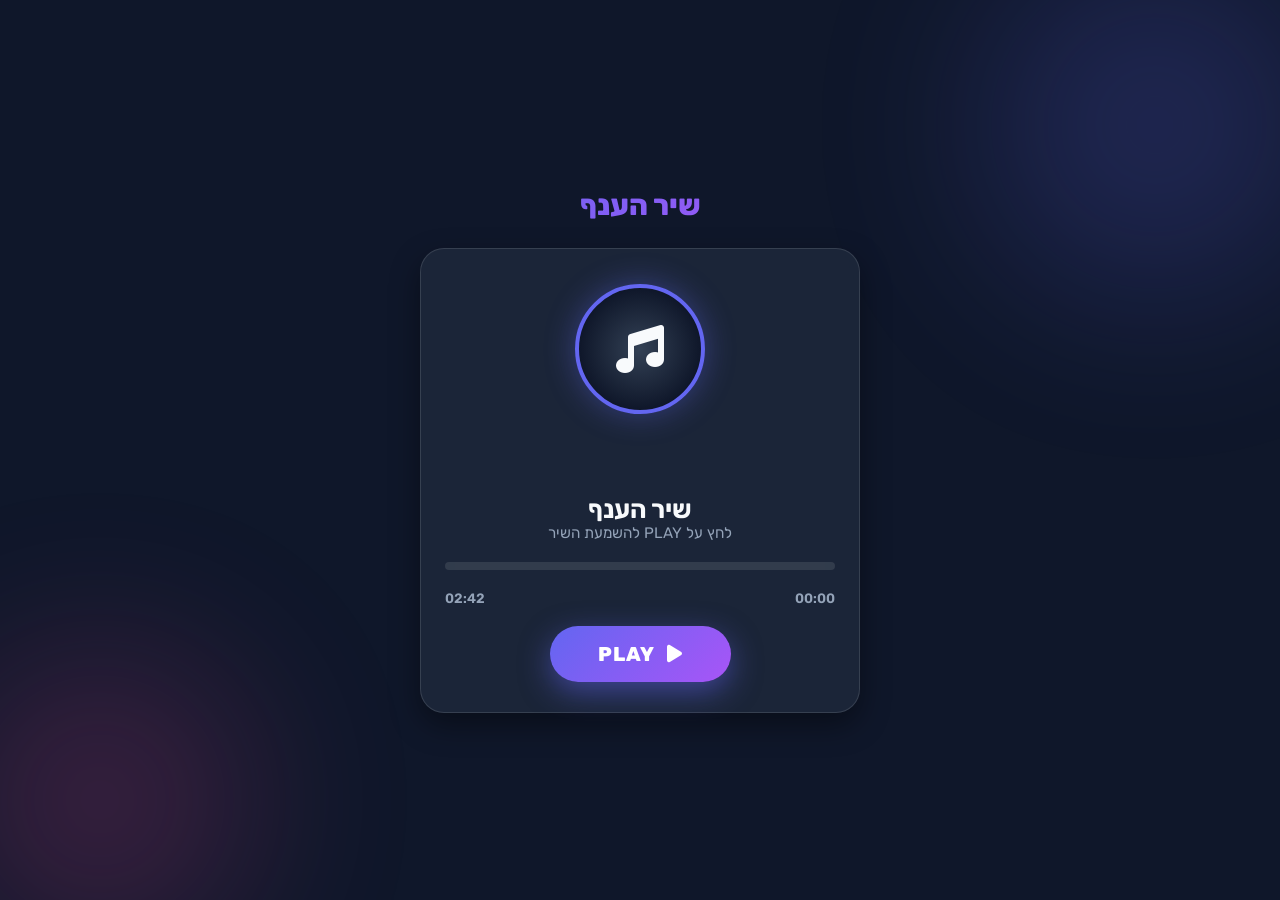
<file: music.html>
<!DOCTYPE html>
<html lang="he" dir="rtl">
<head>
    <meta charset="UTF-8">
    <meta name="viewport" content="width=device-width, initial-scale=1.0, maximum-scale=1.0, user-scalable=no">
    <title>שיר הענף - נגן מוזיקה</title>
    <!-- Google Fonts -->
    <link rel="preconnect" href="https://fonts.googleapis.com">
    <link rel="preconnect" href="https://fonts.gstatic.com" crossorigin>
    <link href="https://fonts.googleapis.com/css2?family=Rubik:wght@400;500;600;700;800&display=swap" rel="stylesheet">
    <!-- Font Awesome Icons -->
    <link rel="stylesheet" href="https://cdnjs.cloudflare.com/ajax/libs/font-awesome/6.4.0/css/all.min.css">
    <link rel="stylesheet" href="style.css">
</head>
<body>
    <div class="background-globes">
        <div class="globe globe-1"></div>
        <div class="globe globe-2"></div>
    </div>

    <div class="app-container">
        <!-- Header -->
        <header class="app-header">
            <h1>שיר הענף</h1>
        </header>

        <!-- Music Player Card -->
        <main class="quiz-card music-player-card">
            <!-- Vinyl Disc / Icon Area -->
            <div class="vinyl-box" id="vinylBox">
                <div class="vinyl-disc" id="vinylDisc">
                    <i class="fa-solid fa-music music-note-icon"></i>
                </div>
            </div>

            <!-- Equalizer Visualizer Bars -->
            <div class="equalizer" id="equalizer">
                <div class="bar"></div>
                <div class="bar"></div>
                <div class="bar"></div>
                <div class="bar"></div>
                <div class="bar"></div>
                <div class="bar"></div>
            </div>

            <div class="song-info">
                <h2>שיר הענף</h2>
                <p>לחץ על PLAY להשמעת השיר</p>
            </div>

            <!-- Audio Tag -->
            <audio id="audioPlayer" src="ramah.mpeg" preload="metadata"></audio>

            <!-- Progress Bar -->
            <div class="audio-progress-container" id="progressContainer">
                <div class="audio-progress-bar" id="progressBar"></div>
            </div>
            <div class="time-info">
                <span id="currentTime">00:00</span>
                <span id="durationTime">00:00</span>
            </div>

            <!-- Big Main PLAY Button -->
            <div class="controls-area">
                <button class="big-play-btn" id="playBtn">
                    <i class="fa-solid fa-play" id="playIcon"></i>
                    <span id="playText">PLAY</span>
                </button>
            </div>
        </main>
    </div>

    <script src="music.js"></script>
</body>
</html>
</file>
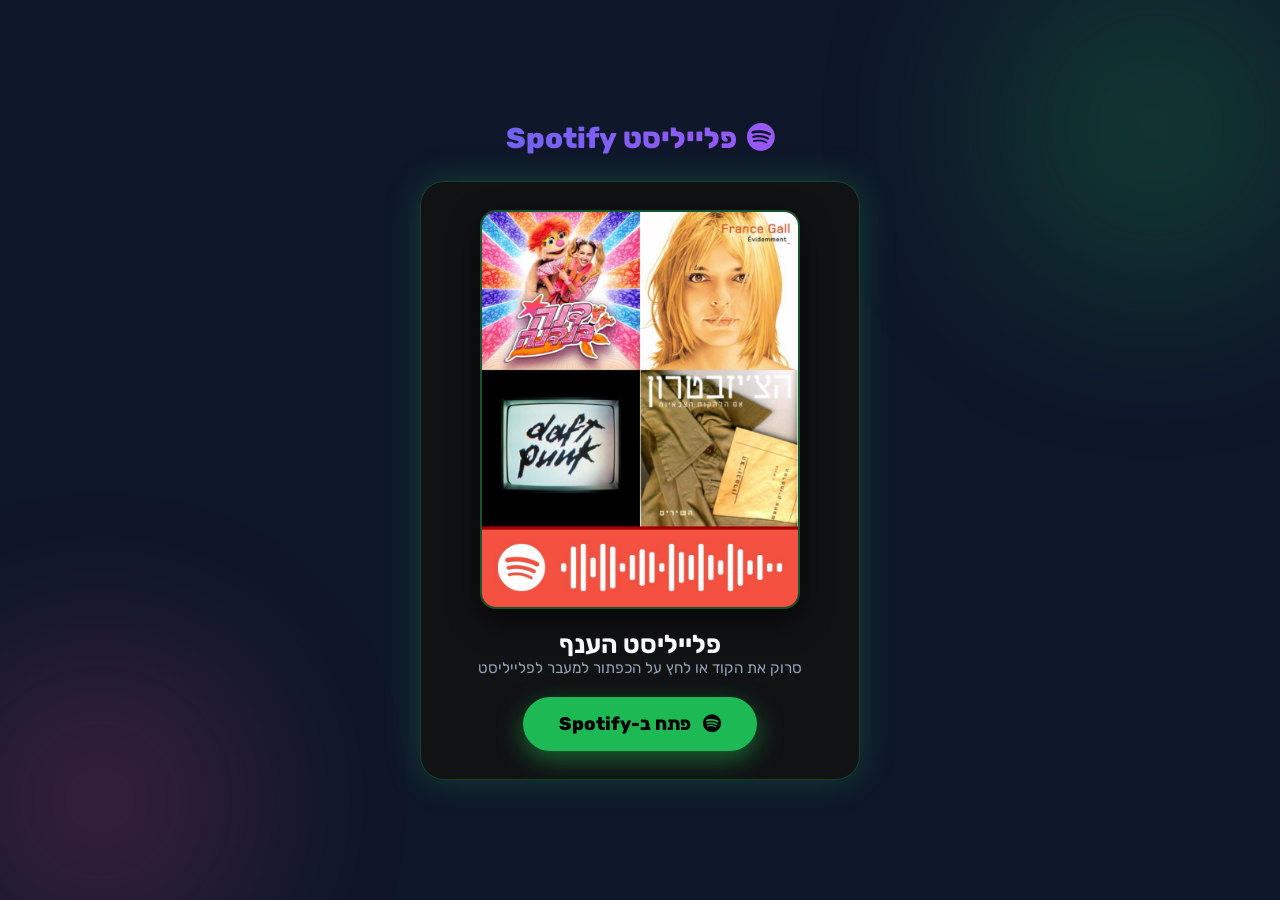
<file: sp.html>
<!DOCTYPE html>
<html lang="he" dir="rtl">
<head>
    <meta charset="UTF-8">
    <meta name="viewport" content="width=device-width, initial-scale=1.0, maximum-scale=1.0, user-scalable=no">
    <title>פלייליסט Spotify - הענף</title>
    <!-- Google Fonts -->
    <link rel="preconnect" href="https://fonts.googleapis.com">
    <link rel="preconnect" href="https://fonts.gstatic.com" crossorigin>
    <link href="https://fonts.googleapis.com/css2?family=Rubik:wght@400;500;600;700;800&display=swap" rel="stylesheet">
    <!-- Font Awesome Icons -->
    <link rel="stylesheet" href="https://cdnjs.cloudflare.com/ajax/libs/font-awesome/6.4.0/css/all.min.css">
    <link rel="stylesheet" href="style.css">
    <style>
        .spotify-card {
            text-align: center;
            align-items: center;
            padding: 28px 20px;
            gap: 20px;
            background: rgba(18, 18, 18, 0.9);
            border: 1px solid rgba(29, 185, 84, 0.3);
            box-shadow: 0 0 35px rgba(29, 185, 84, 0.25);
        }

        .spotify-img-box {
            width: 100%;
            max-width: 320px;
            border-radius: 16px;
            overflow: hidden;
            border: 2px solid rgba(29, 185, 84, 0.4);
            box-shadow: 0 12px 30px rgba(0, 0, 0, 0.6);
        }

        .spotify-img-box img {
            width: 100%;
            height: auto;
            display: block;
            object-fit: contain;
        }

        .spotify-title {
            color: #1DB954;
            font-size: 1.8rem;
            font-weight: 800;
            display: flex;
            align-items: center;
            justify-content: center;
            gap: 10px;
        }

        .spotify-subtitle {
            color: var(--text-muted);
            font-size: 0.95rem;
        }

        .spotify-btn {
            padding: 16px 36px;
            background: #1DB954;
            border: none;
            border-radius: 50px;
            color: #000;
            font-family: inherit;
            font-size: 1.15rem;
            font-weight: 800;
            cursor: pointer;
            display: inline-flex;
            align-items: center;
            gap: 12px;
            box-shadow: 0 8px 25px rgba(29, 185, 84, 0.5);
            transition: all 0.25s ease;
            text-decoration: none;
        }

        .spotify-btn:hover {
            transform: scale(1.05);
            background: #1ed760;
            box-shadow: 0 12px 35px rgba(29, 185, 84, 0.7);
        }
    </style>
</head>
<body>
    <div class="background-globes">
        <div class="globe globe-1" style="background: #1DB954;"></div>
        <div class="globe globe-2"></div>
    </div>

    <div class="app-container">
        <!-- Header -->
        <header class="app-header">
            <h1 class="spotify-title"><i class="fa-brands fa-spotify"></i> פלייליסט Spotify</h1>
        </header>

        <!-- Main Spotify Card -->
        <main class="quiz-card spotify-card">
            <div class="spotify-img-box">
                <img src="sp.jpeg" alt="Spotify Playlist Code">
            </div>

            <div class="song-info">
                <h2>פלייליסט הענף</h2>
                <p class="spotify-subtitle">סרוק את הקוד או לחץ על הכפתור למעבר לפלייליסט</p>
            </div>

            <a href="https://open.spotify.com" id="spotifyLink" target="_blank" class="spotify-btn">
                <i class="fa-brands fa-spotify"></i> פתח ב-Spotify
            </a>
        </main>
    </div>

    <script>
        document.addEventListener('DOMContentLoaded', () => {
            // כפתור מעבר ידני (במידת הצורך)
            const SPOTIFY_PLAYLIST_URL = "https://open.spotify.com";
            const spotifyLink = document.getElementById('spotifyLink');
            if (spotifyLink) {
                spotifyLink.href = SPOTIFY_PLAYLIST_URL;
            }
        });
    </script>
</body>
</html>
</file>
<file: style.css>
:root {
    --bg-color: #0f172a;
    --card-bg: rgba(30, 41, 59, 0.85);
    --card-border: rgba(255, 255, 255, 0.12);
    --primary: #6366f1;
    --primary-gradient: linear-gradient(135deg, #6366f1 0%, #a855f7 100%);
    --success: #10b981;
    --success-bg: rgba(16, 185, 129, 0.2);
    --error: #ef4444;
    --error-bg: rgba(239, 68, 68, 0.2);
    --text-main: #f8fafc;
    --text-muted: #94a3b8;
    --radius-lg: 24px;
    --radius-md: 14px;
    --shadow: 0 12px 30px rgba(0, 0, 0, 0.4);
    --transition: all 0.25s cubic-bezier(0.4, 0, 0.2, 1);
}

* {
    margin: 0;
    padding: 0;
    box-sizing: border-box;
    -webkit-tap-highlight-color: transparent;
    user-select: none;
}

body {
    font-family: 'Rubik', system-ui, -apple-system, sans-serif;
    background-color: var(--bg-color);
    color: var(--text-main);
    min-height: 100vh;
    display: flex;
    justify-content: center;
    align-items: center;
    padding: 12px;
    direction: rtl;
    overflow-x: hidden;
}

/* Background Glowing Elements */
.background-globes {
    position: fixed;
    inset: 0;
    pointer-events: none;
    z-index: 0;
    overflow: hidden;
}

.globe {
    position: absolute;
    border-radius: 50%;
    filter: blur(90px);
    opacity: 0.2;
}

.globe-1 {
    width: 350px;
    height: 350px;
    background: #6366f1;
    top: -50px;
    right: -50px;
}

.globe-2 {
    width: 300px;
    height: 300px;
    background: #ec4899;
    bottom: -50px;
    left: -50px;
}

/* Main Container (Mobile First Container) */
.app-container {
    width: 100%;
    max-width: 440px;
    margin: 0 auto;
    position: relative;
    z-index: 1;
    display: flex;
    flex-direction: column;
    gap: 16px;
}

/* Header & Progress Bar */
.app-header {
    text-align: center;
}

.app-header h1 {
    font-size: 1.8rem;
    font-weight: 800;
    background: var(--primary-gradient);
    -webkit-background-clip: text;
    -webkit-text-fill-color: transparent;
    margin-bottom: 10px;
}

.nav-back-link {
    display: inline-flex;
    align-items: center;
    gap: 6px;
    color: var(--accent);
    text-decoration: none;
    font-size: 0.9rem;
    font-weight: 600;
    margin-bottom: 8px;
    transition: var(--transition);
}

.nav-back-link:hover {
    color: #fff;
    transform: translateX(3px);
}

.stats-bar {
    background: var(--card-bg);
    border: 1px solid var(--card-border);
    padding: 12px 16px;
    border-radius: var(--radius-md);
    backdrop-filter: blur(12px);
    display: flex;
    flex-direction: column;
    gap: 8px;
}

.progress-info {
    display: flex;
    justify-content: space-between;
    font-size: 0.9rem;
    font-weight: 600;
    color: var(--text-muted);
}

.progress-track {
    width: 100%;
    height: 8px;
    background: rgba(255, 255, 255, 0.1);
    border-radius: 10px;
    overflow: hidden;
}

.progress-fill {
    height: 100%;
    background: var(--primary-gradient);
    border-radius: 10px;
    transition: width 0.4s ease;
}

/* Main Quiz Card */
.quiz-card {
    background: var(--card-bg);
    border: 1px solid var(--card-border);
    border-radius: var(--radius-lg);
    padding: 16px;
    box-shadow: var(--shadow);
    backdrop-filter: blur(20px);
    display: flex;
    flex-direction: column;
    gap: 14px;
    transition: var(--transition);
}

/* Image Display Box */
.image-box {
    position: relative;
    width: 100%;
    height: 240px;
    border-radius: var(--radius-md);
    overflow: hidden;
    background: linear-gradient(135deg, #1e293b 0%, #0f172a 100%);
    border: 1px solid rgba(255, 255, 255, 0.12);
}

.mystery-overlay {
    position: absolute;
    inset: 0;
    background: rgba(30, 41, 59, 0.96);
    backdrop-filter: blur(15px);
    display: flex;
    flex-direction: column;
    align-items: center;
    justify-content: center;
    gap: 12px;
    z-index: 2;
    transition: opacity 0.6s cubic-bezier(0.4, 0, 0.2, 1), transform 0.6s ease;
}

.mystery-overlay i {
    font-size: 3.2rem;
    color: var(--accent);
    animation: pulseLock 2s infinite ease-in-out;
}

.mystery-overlay span {
    font-size: 1rem;
    font-weight: 600;
    color: var(--text-main);
}

@keyframes pulseLock {
    0%, 100% { transform: scale(1); opacity: 0.85; }
    50% { transform: scale(1.1); opacity: 1; color: var(--primary); }
}

.mystery-overlay.revealed {
    opacity: 0;
    pointer-events: none;
    transform: scale(1.1);
}

.image-box img {
    width: 100%;
    height: 100%;
    object-fit: contain;
    transition: transform 0.4s ease, opacity 0.3s ease;
    filter: none;
    opacity: 1;
}

.image-box img.fade-out {
    opacity: 0;
    transform: scale(0.95);
}

/* Instructions */
.instructions-text {
    font-size: 1.9rem;
    font-weight: 700;
    color: var(--text-main);
    text-align: center;
    margin: 6px 0;
}

/* Feedback Alert Message */
.feedback-msg {
    min-height: 28px;
    font-size: 0.95rem;
    font-weight: 700;
    text-align: center;
    border-radius: 8px;
    display: flex;
    align-items: center;
    justify-content: center;
    gap: 6px;
    opacity: 0;
    transition: opacity 0.2s ease;
}

.feedback-msg.correct {
    opacity: 1;
    color: var(--success);
}

.feedback-msg.wrong {
    opacity: 1;
    color: var(--error);
}

/* 7 Option Buttons Container */
.options-container {
    display: flex;
    flex-direction: column;
    gap: 8px;
}

.option-btn {
    width: 100%;
    padding: 12px 16px;
    background: rgba(255, 255, 255, 0.05);
    border: 1px solid rgba(255, 255, 255, 0.12);
    border-radius: var(--radius-md);
    color: var(--text-main);
    font-family: inherit;
    font-size: 0.95rem;
    font-weight: 600;
    text-align: right;
    display: flex;
    align-items: center;
    justify-content: space-between;
    cursor: pointer;
    transition: var(--transition);
}

.option-btn:active {
    transform: scale(0.98);
}

.option-btn:hover:not(:disabled) {
    background: rgba(99, 102, 241, 0.2);
    border-color: rgba(99, 102, 241, 0.5);
}

/* Correct / Wrong States */
.option-btn.btn-correct {
    background: var(--success-bg) !important;
    border-color: var(--success) !important;
    color: var(--success) !important;
}

.option-btn.btn-wrong {
    background: var(--error-bg) !important;
    border-color: var(--error) !important;
    color: var(--error) !important;
    animation: shake 0.4s ease;
}

@keyframes shake {
    0%, 100% { transform: translateX(0); }
    20%, 60% { transform: translateX(-6px); }
    40%, 80% { transform: translateX(6px); }
}

/* Win Screen Modal */
.win-screen {
    position: fixed;
    inset: 0;
    background: rgba(15, 23, 42, 0.95);
    backdrop-filter: blur(20px);
    z-index: 100;
    display: flex;
    align-items: center;
    justify-content: center;
    padding: 20px;
    transition: opacity 0.4s ease;
}

.win-screen.hidden {
    opacity: 0;
    pointer-events: none;
}

.win-content {
    background: var(--card-bg);
    border: 1px solid var(--card-border);
    border-radius: var(--radius-lg);
    padding: 36px 24px;
    text-align: center;
    max-width: 360px;
    width: 100%;
    box-shadow: var(--shadow);
    display: flex;
    flex-direction: column;
    align-items: center;
    gap: 16px;
}

.lock-icon-container {
    width: 90px;
    height: 90px;
    background: rgba(16, 185, 129, 0.15);
    border: 2px solid rgba(16, 185, 129, 0.4);
    border-radius: 50%;
    display: flex;
    align-items: center;
    justify-content: center;
    color: var(--success);
    font-size: 2.8rem;
    box-shadow: 0 0 25px rgba(16, 185, 129, 0.3);
    transition: transform 0.4s cubic-bezier(0.34, 1.56, 0.64, 1), background-color 0.3s ease;
}

.lock-icon-container.unlocked {
    transform: scale(1.1);
    background: rgba(16, 185, 129, 0.25);
    border-color: var(--success);
    box-shadow: 0 0 35px rgba(16, 185, 129, 0.6);
    animation: lockPop 0.5s cubic-bezier(0.34, 1.56, 0.64, 1);
}

@keyframes lockPop {
    0% { transform: scale(0.8) rotate(-15deg); }
    50% { transform: scale(1.25) rotate(10deg); }
    100% { transform: scale(1.1) rotate(0deg); }
}

.win-content h2 {
    font-size: 2rem;
    font-weight: 800;
    color: var(--success);
}

.win-content p {
    color: var(--text-muted);
    font-size: 1rem;
}

.restart-btn {
    margin-top: 8px;
    padding: 14px 28px;
    background: var(--primary-gradient);
    border: none;
    border-radius: 50px;
    color: #fff;
    font-family: inherit;
    font-size: 1rem;
    font-weight: 700;
    cursor: pointer;
    display: inline-flex;
    align-items: center;
    gap: 10px;
    box-shadow: 0 8px 20px rgba(99, 102, 241, 0.4);
    transition: var(--transition);
}

.restart-btn:active {
    transform: scale(0.96);
}

/* Fullscreen Image Reveal Modal */
.fullscreen-reveal {
    position: fixed;
    inset: 0;
    background: rgba(15, 23, 42, 0.97);
    backdrop-filter: blur(25px);
    z-index: 2000;
    display: flex;
    align-items: center;
    justify-content: center;
    padding: 20px;
    opacity: 0;
    pointer-events: none;
    transition: opacity 0.4s cubic-bezier(0.4, 0, 0.2, 1);
}

.fullscreen-reveal.active {
    opacity: 1;
    pointer-events: auto;
}

.reveal-content {
    display: flex;
    flex-direction: column;
    align-items: center;
    justify-content: center;
    max-width: 96vw;
    max-height: 96vh;
    gap: 16px;
    text-align: center;
}

.reveal-content img {
    max-width: 100%;
    max-height: 72vh;
    object-fit: contain;
    border-radius: var(--radius-lg);
    box-shadow: 0 25px 60px rgba(0, 0, 0, 0.7), 0 0 50px rgba(99, 102, 241, 0.5);
    animation: zoomReveal 0.5s cubic-bezier(0.34, 1.56, 0.64, 1);
}

@keyframes zoomReveal {
    0% { transform: scale(0.6); opacity: 0; }
    100% { transform: scale(1); opacity: 1; }
}

.reveal-caption {
    font-size: 1.5rem;
    font-weight: 700;
    color: var(--success);
}

.reveal-timer {
    font-size: 1rem;
    font-weight: 600;
    color: var(--text-muted);
    background: rgba(255, 255, 255, 0.1);
    border: 1px solid rgba(255, 255, 255, 0.15);
    padding: 6px 20px;
    border-radius: 50px;
}

.big-revealed-text {
    font-size: 2.5rem;
    font-weight: 800;
    color: var(--accent);
    background: linear-gradient(135deg, rgba(99, 102, 241, 0.25), rgba(56, 189, 248, 0.25));
    border: 2px solid var(--accent);
    padding: 24px 32px;
    border-radius: var(--radius-lg);
    box-shadow: 0 0 40px rgba(56, 189, 248, 0.4);
    text-align: center;
    animation: zoomReveal 0.5s cubic-bezier(0.34, 1.56, 0.64, 1);
}

.hidden {
    display: none !important;
}

/* Music Player Page Styles */
.music-player-card {
    text-align: center;
    align-items: center;
    padding: 30px 24px;
    gap: 20px;
}

.vinyl-box {
    width: 140px;
    height: 140px;
    margin: 0 auto;
    position: relative;
    display: flex;
    align-items: center;
    justify-content: center;
}

.vinyl-disc {
    width: 130px;
    height: 130px;
    background: radial-gradient(circle, #334155 0%, #0f172a 70%);
    border: 4px solid var(--primary);
    border-radius: 50%;
    display: flex;
    align-items: center;
    justify-content: center;
    box-shadow: 0 0 30px rgba(99, 102, 241, 0.4);
    transition: var(--transition);
}

.music-note-icon {
    font-size: 3rem;
    color: var(--accent);
}

.vinyl-disc.playing {
    animation: spinDisc 4s linear infinite;
    border-color: #ec4899;
    box-shadow: 0 0 40px rgba(236, 72, 153, 0.6);
}

@keyframes spinDisc {
    0% { transform: rotate(0deg); }
    100% { transform: rotate(360deg); }
}

/* Equalizer Bars */
.equalizer {
    display: flex;
    align-items: flex-end;
    justify-content: center;
    gap: 6px;
    height: 35px;
}

.equalizer .bar {
    width: 6px;
    height: 8px;
    background: var(--accent);
    border-radius: 4px;
    transition: height 0.2s ease;
}

.equalizer.playing .bar {
    animation: danceBar 0.8s ease-in-out infinite alternate;
}

.equalizer.playing .bar:nth-child(1) { animation-delay: 0.1s; background: #6366f1; }
.equalizer.playing .bar:nth-child(2) { animation-delay: 0.3s; background: #a855f7; }
.equalizer.playing .bar:nth-child(3) { animation-delay: 0.5s; background: #ec4899; }
.equalizer.playing .bar:nth-child(4) { animation-delay: 0.2s; background: #38bdf8; }
.equalizer.playing .bar:nth-child(5) { animation-delay: 0.4s; background: #10b981; }
.equalizer.playing .bar:nth-child(6) { animation-delay: 0.6s; background: #f59e0b; }

@keyframes danceBar {
    0% { height: 6px; }
    100% { height: 32px; }
}

.song-info h2 {
    font-size: 1.6rem;
    font-weight: 700;
    color: var(--text-main);
}

.song-info p {
    font-size: 0.95rem;
    color: var(--text-muted);
}

/* Audio Progress */
.audio-progress-container {
    width: 100%;
    height: 8px;
    background: rgba(255, 255, 255, 0.1);
    border-radius: 10px;
    cursor: pointer;
    overflow: hidden;
}

.audio-progress-bar {
    width: 0%;
    height: 100%;
    background: var(--primary-gradient);
    border-radius: 10px;
    transition: width 0.1s linear;
}

.time-info {
    width: 100%;
    display: flex;
    justify-content: space-between;
    font-size: 0.85rem;
    color: var(--text-muted);
    font-weight: 600;
}

/* Big PLAY Button */
.big-play-btn {
    padding: 16px 48px;
    background: var(--primary-gradient);
    border: none;
    border-radius: 50px;
    color: #fff;
    font-family: inherit;
    font-size: 1.25rem;
    font-weight: 800;
    letter-spacing: 1px;
    cursor: pointer;
    display: inline-flex;
    align-items: center;
    gap: 12px;
    box-shadow: 0 10px 30px rgba(99, 102, 241, 0.5);
    transition: var(--transition);
}

.big-play-btn:active {
    transform: scale(0.95);
}

.big-play-btn.playing {
    background: linear-gradient(135deg, #ef4444 0%, #f43f5e 100%);
    box-shadow: 0 10px 30px rgba(239, 68, 68, 0.5);
}

/* Gallery Grid Layout */
.gallery-grid {
    display: grid;
    grid-template-columns: repeat(auto-fill, minmax(280px, 1fr));
    gap: 20px;
    width: 100%;
    padding-bottom: 40px;
}

.gallery-card {
    background: var(--card-bg);
    border: 1px solid var(--card-border);
    border-radius: var(--radius-lg);
    overflow: hidden;
    backdrop-filter: blur(16px);
    transition: var(--transition);
    cursor: pointer;
    box-shadow: var(--shadow);
}

.gallery-card:hover {
    transform: translateY(-6px);
    border-color: rgba(99, 102, 241, 0.4);
    box-shadow: 0 14px 35px rgba(99, 102, 241, 0.35);
}

.img-wrapper {
    position: relative;
    width: 100%;
    height: 220px;
    overflow: hidden;
    background: #1e293b;
}

.img-wrapper img {
    width: 100%;
    height: 100%;
    object-fit: contain;
    transition: transform 0.4s ease;
}

.gallery-card:hover .img-wrapper img {
    transform: scale(1.06);
}

.overlay {
    position: absolute;
    inset: 0;
    background: linear-gradient(to top, rgba(15, 23, 42, 0.85) 0%, rgba(15, 23, 42, 0) 60%);
    opacity: 0;
    display: flex;
    align-items: center;
    justify-content: center;
    transition: var(--transition);
}

.gallery-card:hover .overlay {
    opacity: 1;
}

.view-btn {
    background: rgba(255, 255, 255, 0.2);
    backdrop-filter: blur(10px);
    border: 1px solid rgba(255, 255, 255, 0.3);
    color: #fff;
    padding: 8px 18px;
    border-radius: 50px;
    font-weight: 600;
    font-size: 0.9rem;
    display: inline-flex;
    align-items: center;
    gap: 8px;
    transform: translateY(12px);
    transition: var(--transition);
}

.gallery-card:hover .view-btn {
    transform: translateY(0);
}

.card-info {
    padding: 14px 18px;
    text-align: right;
}

.card-info h3 {
    font-size: 1.1rem;
    font-weight: 700;
    color: var(--text-main);
}

/* Lightbox Modal */
.lightbox {
    position: fixed;
    inset: 0;
    background: rgba(15, 23, 42, 0.96);
    backdrop-filter: blur(20px);
    z-index: 1000;
    display: flex;
    align-items: center;
    justify-content: center;
    opacity: 0;
    pointer-events: none;
    transition: opacity 0.3s ease;
}

.lightbox.active {
    opacity: 1;
    pointer-events: auto;
}

.lightbox-content {
    max-width: 90vw;
    max-height: 85vh;
    display: flex;
    flex-direction: column;
    align-items: center;
    position: relative;
}

.lightbox-content img {
    max-width: 100%;
    max-height: 75vh;
    border-radius: var(--radius-md);
    box-shadow: 0 20px 50px rgba(0, 0, 0, 0.5);
    object-fit: contain;
}

.lightbox-caption {
    margin-top: 14px;
    font-size: 1.3rem;
    font-weight: 700;
    color: var(--text-main);
}

.lightbox-counter {
    margin-top: 6px;
    font-size: 0.9rem;
    color: var(--text-muted);
    background: rgba(255, 255, 255, 0.1);
    padding: 4px 14px;
    border-radius: 20px;
}

.lightbox-close, .lightbox-nav {
    position: absolute;
    background: rgba(255, 255, 255, 0.12);
    border: 1px solid rgba(255, 255, 255, 0.2);
    color: #fff;
    width: 48px;
    height: 48px;
    border-radius: 50%;
    display: flex;
    align-items: center;
    justify-content: center;
    cursor: pointer;
    font-size: 1.2rem;
    transition: var(--transition);
    backdrop-filter: blur(10px);
}

.lightbox-close:hover, .lightbox-nav:hover {
    background: rgba(255, 255, 255, 0.25);
    transform: scale(1.1);
}

.lightbox-close {
    top: 24px;
    left: 24px;
}

.lightbox-prev {
    right: 24px;
    top: 50%;
    transform: translateY(-50%);
}

.lightbox-next {
    left: 24px;
    top: 50%;
    transform: translateY(-50%);
}

.site-header {
    text-align: center;
    padding: 30px 0 20px;
}

.site-header h1 {
    font-size: 2.2rem;
    font-weight: 800;
    background: var(--primary-gradient);
    -webkit-background-clip: text;
    -webkit-text-fill-color: transparent;
    margin-bottom: 20px;
}
</file>
